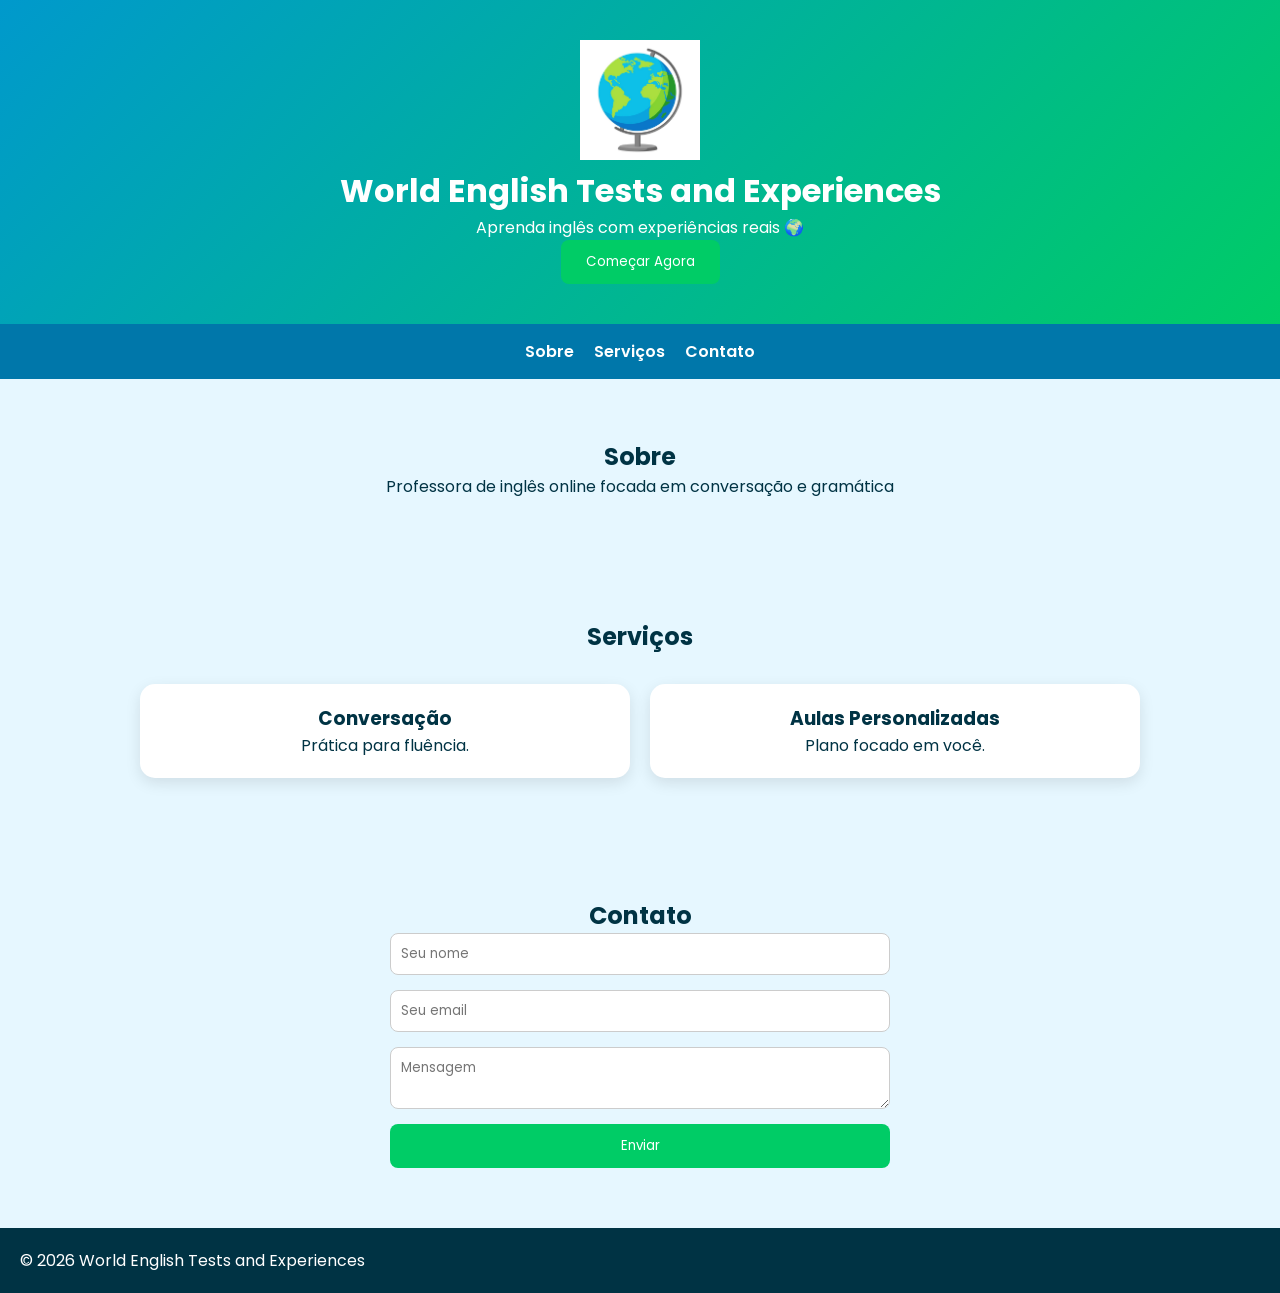
<file: index.html>
<!DOCTYPE html>
<html lang="pt-BR">
<head>
  <meta charset="UTF-8">
  <meta name="viewport" content="width=device-width, initial-scale=1.0">
  <title>World English Tests and Experiences</title>

  <link rel="stylesheet" href="World English 2.css">

  <!-- Fonte -->
  <link href="https://fonts.googleapis.com/css2?family=Poppins:wght@300;400;600&display=swap" rel="stylesheet">
</head>

<body>

<header>
  <img src="4557763-terrestrial-globo-cartoon-vector-object-vetor.jpg" alt="Logo">
  <h1>World English Tests and Experiences</h1>
  <p>Aprenda inglês com experiências reais 🌍</p>
  <button class="btn" onclick="scrollToSection('contato')">Começar Agora</button>
</header>

<nav>
  <a href="#sobre">Sobre</a>
  <a href="#servicos">Serviços</a> 
  <a href="#contato">Contato</a>
</nav>

<section id="sobre">
  <div class="container">
    <h2>Sobre</h2>
    <p>Professora de inglês online focada em conversação e gramática </p>
  </div>
</section>

<section id="servicos">
  <div class="container">
    <h2>Serviços</h2>
    <div class="cards">
      <div class="card">
        <h3>Conversação</h3>
        <p>Prática para fluência.</p>
      </div>
   
      <div class="card">
        <h3>Aulas Personalizadas</h3>
        <p>Plano focado em você.</p>
      </div>
    </div>
  </div>
</section>


<section id="contato">
  <div class="container">
    <h2>Contato</h2>
    <form onsubmit="enviarFormulario(event)">
      <input type="text" placeholder="Seu nome" required>
      <input type="email" placeholder="Seu email" required>
      <textarea placeholder="Mensagem" required></textarea>
      <button class="btn">Enviar</button>
    </form>
  </div>
</section>

<footer>
  <p>© 2026 World English Tests and Experiences</p>
</footer>

<script src="English World 3.js"></script>
</body>
</html>
</file>
<file: World English 2.css>
* {
  margin: 0;
  padding: 0;
  box-sizing: border-box;
  font-family: 'Poppins', sans-serif;
}

body {
  background: #e6f7ff;
  color: #003344;
}

header {
  background: linear-gradient(135deg, #0099cc, #00cc66);
  color: white;
  padding: 40px 20px;
  text-align: center;
}

header img {
  width: 120px;
}

nav {
  display: flex;
  justify-content: center;
  gap: 20px;
  background: #0077aa;
  padding: 15px;
  position: sticky;
  top: 0;
}

nav a {
  color: white;
  text-decoration: none;
  font-weight: 600;
}

nav a:hover {
  color: #00ffcc;
}

section {
  padding: 60px 20px;
  text-align: center;
}

.container {
  max-width: 1000px;
  margin: auto;
}

.btn {
  background: #00cc66;
  color: white;
  padding: 12px 25px;
  border: none;
  border-radius: 8px;
  cursor: pointer;
}

.cards {
  display: grid;
  grid-template-columns: repeat(auto-fit, minmax(250px, 1fr));
  gap: 20px;
  margin-top: 30px;
}

.card {
  background: white;
  padding: 20px;
  border-radius: 15px;
  box-shadow: 0 5px 15px rgba(0,0,0,0.1);
}

form {
  display: flex;
  flex-direction: column;
  gap: 15px;
  max-width: 500px;
  margin: auto;
}

input, textarea {
  padding: 10px;
  border-radius: 8px;
  border: 1px solid #ccc;
}

footer {
  background: #003344;
  color: white;
  padding: 20px;
}
</file>
